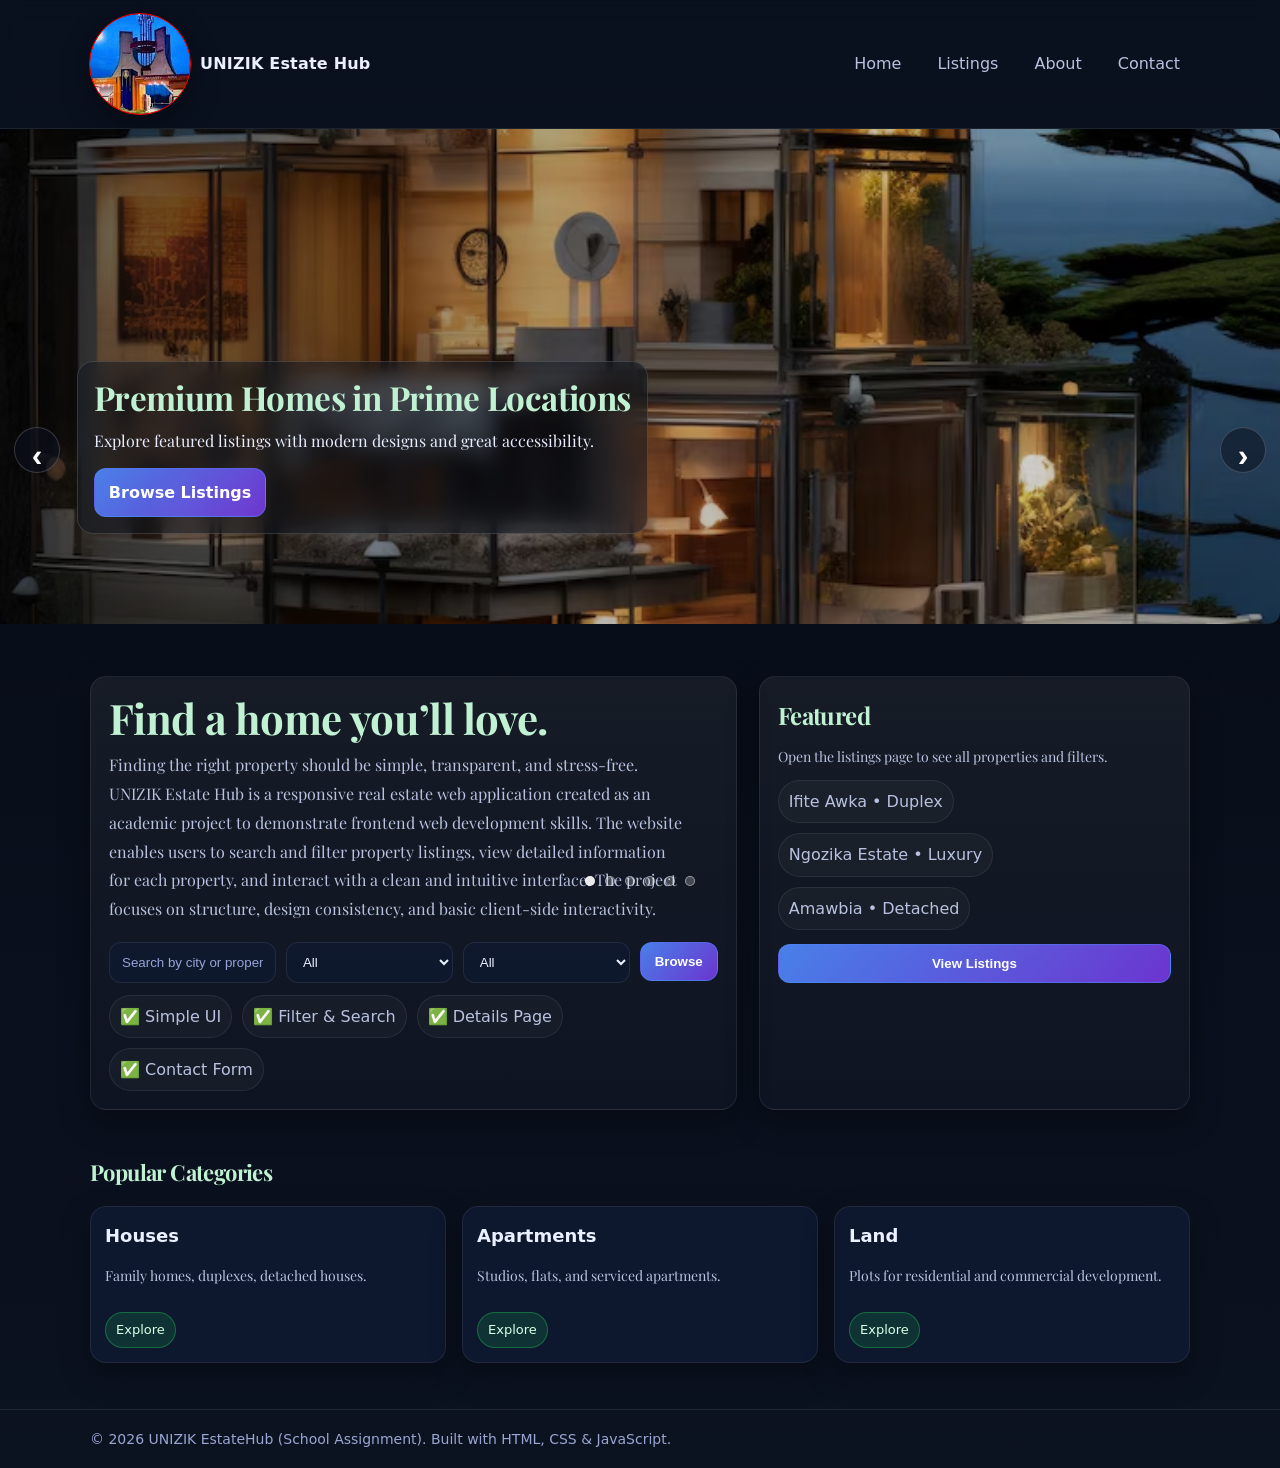
<file: index.html>
<!DOCTYPE html>
<html lang="en">

<head>
  <meta charset="UTF-8" />
  <meta name="viewport" content="width=device-width, initial-scale=1.0" />
  <title>Home | Real Estate</title>
  <link rel="preconnect" href="https://fonts.googleapis.com">
  <link rel="preconnect" href="https://fonts.gstatic.com" crossorigin>
  <link
    href="https://fonts.googleapis.com/css2?family=Inter:wght@400;500;600&family=Playfair+Display:wght@600;700&display=swap"
    rel="stylesheet">

  <link rel="stylesheet" href="assets/css/style.css" />
</head>

<body>
  <header class="navbar">
    <div class="container nav-inner">
  
      <a class="brand" href="index.html">
        <img src="assets/img/logo.png" alt="EstateHub Logo" class="logo-img">
        <span>UNIZIK Estate Hub</span>
      </a>
  
      <nav class="nav-links" id="navLinks">
        <a href="index.html">Home</a>
        <a href="listings.html">Listings</a>
        <a href="about.html">About</a>
        <a href="contact.html">Contact</a>
      </nav>
  
      <div class="hamburger" id="hamburger">
        <span></span>
        <span></span>
        <span></span>
      </div>
  
    </div> 
  </header>
  
  <!-- ✅ CAROUSEL START -->
<section class="hero-carousel" aria-label="Featured properties carousel">
  <div class="hero-carousel__track" id="heroTrack">

    <div class="hero-slide is-active">
      <img src="assets/img/slide5.jpg" alt="Featured property 1">
      <div class="hero-slide__content">
        <h2>Premium Homes in Prime Locations</h2>
        <p>Explore featured listings with modern designs and great accessibility.</p>
        <a href="listings.html" class="hero-cta">Browse Listings</a>
      </div>
    </div>

    <div class="hero-slide">
      <img src="assets/img/slide10.jpg" alt="Featured property 2">
      <div class="hero-slide__content">
        <h2>Comfortable Apartments for Modern Living</h2>
        <p>Discover well-designed apartments that combine comfort, functionality, and convenience. Ideal for professionals, small
        families, and anyone seeking a balanced urban lifestyle.</p>
        <a href="listings.html" class="hero-cta">View Apartments</a>
      </div>
    </div>

    <div class="hero-slide">
      <img src="assets/img/slide11.jpg" alt="Featured property 2">
      <div class="hero-slide__content">
        <h2>Well-Planned Apartments in Prime Areas</h2>
        <p>Our apartment listings feature thoughtfully planned spaces, secure environments, and easy access to essential amenities,
        making everyday living simple and efficient.</p>
        <a href="listings.html" class="hero-cta">View Apartments</a>
      </div>
    </div>

    <div class="hero-slide">
      <img src="assets/img/slide12.jpg" alt="Featured property 2">
      <div class="hero-slide__content">
        <h2>Stylish Apartments Built for Comfort</h2>
        <p>Explore contemporary apartments with spacious interiors, modern finishes, and excellent location advantages. Designed to
        meet both comfort and lifestyle needs.</p>
        <a href="listings.html" class="hero-cta">View Apartments</a>
      </div>
    </div>

    <div class="hero-slide">
      <img src="assets/img/slide13.jpg" alt="Featured property 2">
      <div class="hero-slide__content">
        <h2>Apartments That Fit Your Lifestyle</h2>
        <p>From compact studios to spacious flats, our apartments offer comfort, accessibility, and value in carefully selected
        locations</p>
        <a href="listings.html" class="hero-cta">View Apartments</a>
      </div>
    </div>

    <div class="hero-slide">
      <img src="assets/img/slide14.jpg" alt="Featured property 3">
      <div class="hero-slide__content">
        <h2>Smart Apartment Living Made Easy</h2>
        <p>Find apartments that offer the perfect blend of location, comfort, and affordability, tailored for modern city living.</p>
        <a href="listings.html" class="hero-cta">View Property</a>
      </div>
    </div>

  </div>

  <button class="hero-nav hero-prev" id="heroPrev" aria-label="Previous slide">‹</button>
  <button class="hero-nav hero-next" id="heroNext" aria-label="Next slide">›</button>

  <div class="hero-dots" id="heroDots" aria-label="Slide dots"></div>
</section>

  <!-- ✅ CAROUSEL END -->


  <main class="container hero">
    <div class="hero-grid">
      <div class="panel">
        <h1>Find a home you’ll love.</h1>
        <p>
          <p>
            Finding the right property should be simple, transparent, and stress-free. UNIZIK Estate Hub is a responsive real estate web application created as an academic
            project to demonstrate frontend web development skills. The website enables
            users to search and filter property listings, view detailed information for
            each property, and interact with a clean and intuitive interface. The project
            focuses on structure, design consistency, and basic client-side interactivity.
          </p>

        </p>

        <div class="searchbar">
          <input id="homeSearch" type="text" placeholder="Search by city or property name..." />
          <select id="homeType">
            <option>All</option>
            <option>House</option>
            <option>Apartment</option>
            <option>Land</option>
          </select>
          <select id="homeStatus">
            <option>All</option>
            <option>For Sale</option>
            <option>For Rent</option>
          </select>
          <a href="listings.html"><button>Browse</button></a>
        </div>

        <div class="badges">
          <span class="badge">✅ Simple UI</span>
          <span class="badge">✅ Filter & Search</span>
          <span class="badge">✅ Details Page</span>
          <span class="badge">✅ Contact Form</span>
        </div>
      </div>

      <div class="panel">
        <h2 style="margin:0 0 10px">Featured</h2>
        <p class="note">Open the listings page to see all properties and filters.</p>
        <div class="badges">
          <span class="badge">Ifite Awka • Duplex</span>
          <span class="badge">Ngozika Estate • Luxury</span>
          <span class="badge">Amawbia • Detached</span>
        </div>
        <div style="margin-top:14px">
          <a href="listings.html"><button style="width:100%">View Listings</button></a>
        </div>
      </div>
    </div>
  </main>

  <section class="section">
    <div class="container">
      <h2>Popular Categories</h2>
      <div class="grid">
        <div class="card">
          <div class="card-body">
            <div style="font-weight:800;font-size:18px">Houses</div>
            <p class="note">Family homes, duplexes, detached houses.</p>
            <a href="listings.html" class="tag">Explore</a>
          </div>
        </div>
        <div class="card">
          <div class="card-body">
            <div style="font-weight:800;font-size:18px">Apartments</div>
            <p class="note">Studios, flats, and serviced apartments.</p>
            <a href="listings.html" class="tag">Explore</a>
          </div>
        </div>
        <div class="card">
          <div class="card-body">
            <div style="font-weight:800;font-size:18px">Land</div>
            <p class="note">Plots for residential and commercial development.</p>
            <a href="listings.html" class="tag">Explore</a>
          </div>
        </div>
      </div>
    </div>
  </section>

  <footer class="footer">
    <div class="container">
      <small>© 2026 UNIZIK EstateHub (School Assignment). Built with HTML, CSS & JavaScript.</small>
    </div>
  </footer>


<script>
  // Home search → listings (safe guard added)
  const homeSearch = document.getElementById("homeSearch");
  const homeType = document.getElementById("homeType");
  const homeStatus = document.getElementById("homeStatus");
  const browseBtn = document.querySelector('a[href="listings.html"]');

  if (browseBtn) {
    browseBtn.addEventListener("click", () => {
      const q = encodeURIComponent(homeSearch?.value || "");
      const t = encodeURIComponent(homeType?.value || "All");
      const s = encodeURIComponent(homeStatus?.value || "All");
      browseBtn.href = `listings.html?q=${q}&type=${t}&status=${s}`;
    });
  }
</script>

<script src="assets/js/app.js"></script>

<!-- <script>
  // Hamburger menu
  const hamburger = document.getElementById("hamburger");
  const navLinks = document.getElementById("navLinks");

  if (hamburger && navLinks) {
    hamburger.addEventListener("click", () => {
      navLinks.classList.toggle("active");
    });
  }
</script> -->



</body>

</html>
</file>
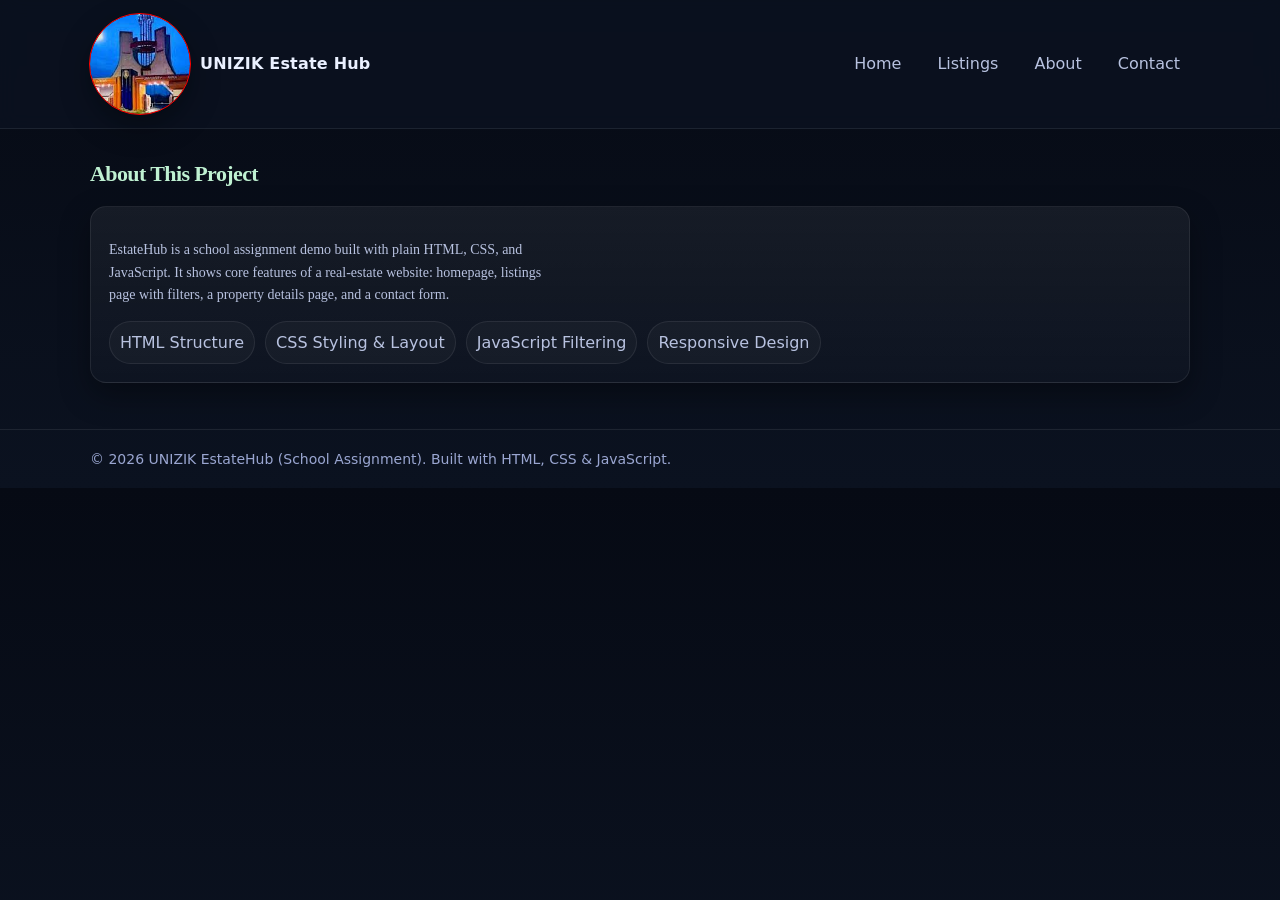
<file: about.html>
<!DOCTYPE html>
<html lang="en">
<head>
  <meta charset="UTF-8" />
  <meta name="viewport" content="width=device-width, initial-scale=1.0"/>
  <title>About | Real Estate</title>
  <link rel="stylesheet" href="assets/css/style.css" />
</head>
<body>
  <header class="navbar">
    <div class="container nav-inner">
  
      <a class="brand" href="about.html">
        <img src="assets/img/logo.png" alt="EstateHub Logo" class="logo-img">
        <span>UNIZIK Estate Hub</span>
      </a>
  
      <nav class="nav-links" id="navLinks">
        <a href="index.html">Home</a>
        <a href="listings.html">Listings</a>
        <a href="about.html">About</a>
        <a href="contact.html">Contact</a>
      </nav>
  
      <div class="hamburger" id="hamburger">
        <span></span>
        <span></span>
        <span></span>
      </div>
  
    </div>
  </header>

  <main class="container section">
    <h2>About This Project</h2>
    <div class="panel">
      <p class="note">
        EstateHub is a school assignment demo built with plain HTML, CSS, and JavaScript.
        It shows core features of a real-estate website: homepage, listings page with filters,
        a property details page, and a contact form.
      </p>

      <div class="badges">
        <span class="badge">HTML Structure</span>
        <span class="badge">CSS Styling & Layout</span>
        <span class="badge">JavaScript Filtering</span>
        <span class="badge">Responsive Design</span>
      </div>
    </div>
  </main>

  <footer class="footer">
    <div class="container">
      <small>© 2026 UNIZIK EstateHub (School Assignment). Built with HTML, CSS & JavaScript.</small>
    </div>
  </footer>
  <script src="assets/js/app.js"></script>

</body>
</html>
</file>
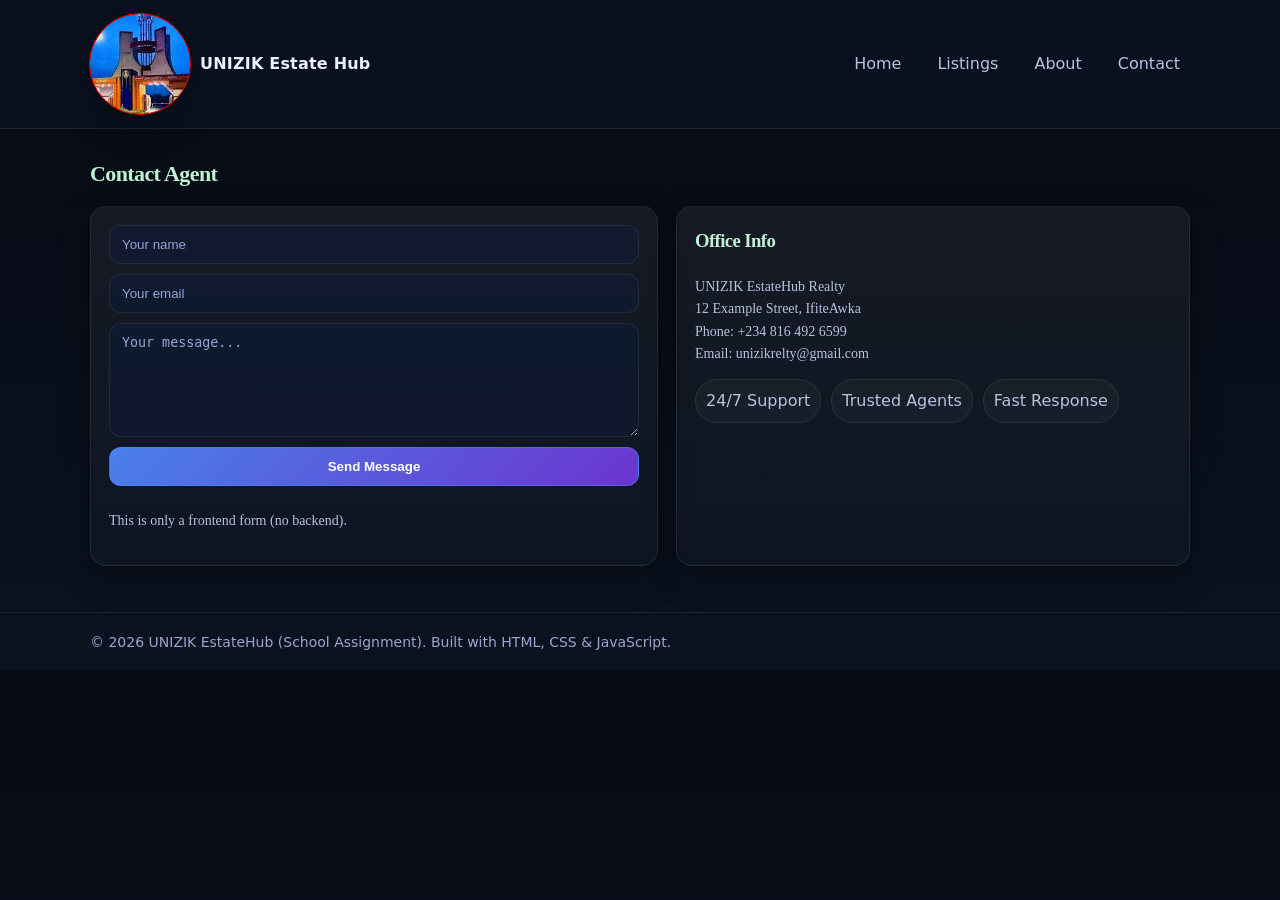
<file: contact.html>
<!DOCTYPE html>
<html lang="en">
<head>
  <meta charset="UTF-8" />
  <meta name="viewport" content="width=device-width, initial-scale=1.0"/>
  <title>Contact | Real Estate</title>
  <link rel="stylesheet" href="assets/css/style.css" />
</head>
<body>
  <header class="navbar">
    <div class="container nav-inner">
  
      <a class="brand" href="contact.html">
        <img src="assets/img/logo.png" alt="EstateHub Logo" class="logo-img">
        <span>UNIZIK Estate Hub</span>
      </a>
  
      <nav class="nav-links" id="navLinks">
        <a href="index.html">Home</a>
        <a href="listings.html">Listings</a>
        <a href="about.html">About</a>
        <a href="contact.html">Contact</a>
      </nav>
  
      <div class="hamburger" id="hamburger">
        <span></span>
        <span></span>
        <span></span>
      </div>
  
    </div>
  </header>

  <main class="container section">
    <h2>Contact Agent</h2>

    <div class="two-col">
      <div class="panel">
        <form id="contactForm" class="form">
          <input id="name" type="text" placeholder="Your name" />
          <input id="email" type="email" placeholder="Your email" />
          <textarea id="message" rows="6" placeholder="Your message..."></textarea>
          <button type="submit">Send Message</button>
          <p class="note">This is only a frontend form (no backend).</p>
        </form>
      </div>

      <div class="panel">
        <h3 style="margin-top:0">Office Info</h3>
        <p class="note">
          UNIZIK EstateHub Realty<br>
          12 Example Street, IfiteAwka<br>
          Phone: +234 816 492 6599<br>
          Email: unizikrelty@gmail.com
        </p>
        <div class="badges">
          <span class="badge">24/7 Support</span>
          <span class="badge">Trusted Agents</span>
          <span class="badge">Fast Response</span>
        </div>
      </div>
    </div>
  </main>

  <footer class="footer">
    <div class="container">
    <small>© 2026 UNIZIK EstateHub (School Assignment). Built with HTML, CSS & JavaScript.</small>
    </div>
  </footer>

  <script src="assets/js/app.js"></script>
</body>
</html>
</file>
<file: assets/css/style.css>
:root{
  --bg:#0b1220;
  --card:#0f1a33;
  --text:#eaf0ff;
  --muted:#b8c2e0;
  --brand:#4f8cff;
  --brand2:#22c55e;
  --line:rgba(255,255,255,.08);
  --shadow:0 12px 30px rgba(0,0,0,.35);
  --radius:16px;
}

*{
  box-sizing:border-box;
}
/* ===== TYPOGRAPHY SYSTEM ===== */

body {
  font-family: 'Inter', system-ui, -apple-system, Segoe UI, Roboto, sans-serif;
  font-size: 16px;
  line-height: 1.7;
  -webkit-font-smoothing: antialiased;
  -moz-osx-font-smoothing: grayscale;
}

/* Headings */
h1,
h2,
h3{
  font-family: 'Playfair Display', serif;
  letter-spacing: -0.6px;
  color: #bff1d2;
}

/* Paragraph text */
p {
  font-family: 'Playfair Display', serif;
  font-size: 16px;
  font-weight: 400;
  color: #b8c2e0;
  line-height: 1.8;
  max-width: 65ch;
  /* keeps text readable */
}

/* Small / muted text */
.note,
small {
  font-size: 14px;
  color: #9aa6d1;
  line-height: 1.6;
}
html,body{
  margin:0;
  padding:0;
  font-family:system-ui,-apple-system,Segoe UI,Roboto,Arial,sans-serif;
  background:linear-gradient(180deg,#060a14, #0b1220);
  color:var(--text)
}
a{
  color:inherit;
  text-decoration:none
}
img{
  max-width:100%;
  display:block;
  border-radius:12px
}

.container{
  width:min(1100px, 92%)
  ;margin:0 auto
}
.navbar{
  position:sticky;top:0;z-index:50;
  background:rgba(11,18,32,.85);
  border-bottom:1px solid var(--line);
  backdrop-filter: blur(10px);
}
.nav-inner{
  display:flex;
  align-items:center;
  justify-content:space-between;
  padding:14px 0
}
.brand{
  display:flex;
  align-items:center;
  gap:10px;
  font-weight:700;
  letter-spacing:.2px
}
.logo-img{
  width:100px;
  height:100px;
  border-radius:50%;
  object-fit:cover;
  outline: 1px solid red;
  box-shadow: var(--shadow);
}
.nav-links{
  display:flex;
  gap:16px;
  align-items:center
}
.nav-links a{
  padding:8px 10px;
  border-radius:10px;
  color:var(--muted)
}
.nav-links a:hover,.nav-links a.active{
  background:rgba(79,140,255,.12);
  color:var(--text)
}

.hero{
  padding:52px 0 18px
}
.hero-grid{
  display:grid;
  grid-template-columns:1.2fr .8fr;
  gap:22px;
  align-items:stretch
}
.hero h1{
  margin:0 0 10px;
  font-size:42px;
  line-height:1.1
}
.hero p{
  margin:0;
  color:var(--muted);
  max-width:58ch
}
.panel{
  background:linear-gradient(180deg, rgba(255,255,255,.06), rgba(255,255,255,.02));
  border:1px solid var(--line);
  border-radius:var(--radius);
  box-shadow: var(--shadow);
  padding:18px;
}

.searchbar{
  display:grid;
  grid-template-columns:1fr 1fr 1fr auto;
  gap:10px;
  margin-top:18px
}
input,select,textarea{
  width:100%;padding:11px 12px;border-radius:12px;
  border:1px solid var(--line);background:rgba(15,26,51,.7);color:var(--text);
  outline:none
}
input::placeholder,textarea::placeholder{color:#95a4d6}
button{
  padding:11px 14px;border-radius:12px;border:1px solid rgba(79,140,255,.45);
  background:linear-gradient(135deg, rgba(79,140,255,.9), rgba(124,58,237,.85));
  color:white;
  font-weight:600;
  cursor:pointer
}
button:hover{
  filter:brightness(1.05)
}

.badges{
  display:flex;
  flex-wrap:wrap;
  gap:10px;
  margin-top:12px
}
.badge{
  padding:7px 10px;
  border-radius:999px;
  border:1px solid var(--line);
  color:var(--muted);
  background:rgba(255,255,255,.03)
}

.section{
  padding:26px 0 46px}
.section h2{
  margin:0 0 14px;
  font-size:22px
}
.grid{
  display:grid;
  grid-template-columns:repeat(3,1fr);
  gap:16px
}
.card{
  background:rgba(15,26,51,.75);
  border:1px solid var(--line);
  border-radius:var(--radius);
  box-shadow: var(--shadow);
  overflow:hidden;
}
.card-body{
  padding:14px
}
.price{
  font-size:18px;
  font-weight:800
}
.meta{
  display:flex;
  gap:10px;
  flex-wrap:wrap;
  color:var(--muted);
  margin-top:6px;
  font-size:14px
}
.pill{
  padding:5px 9px;
  border:1px solid var(--line);
  border-radius:999px;
  background:rgba(255,255,255,.03)
}
.tag{
  display:inline-block;
  margin-top:10px;
  padding:6px 10px;
  border-radius:999px;
  background:rgba(34,197,94,.16);
  border:1px solid rgba(34,197,94,.4);
  color:#d9ffe6;
  font-size:13px
}

.footer{
  border-top:1px solid var(--line);
  padding:18px 0;
  color:var(--muted)
}
.footer small{
  display:block;
  line-height:1.6
}

.two-col{
  display:grid;
  grid-template-columns:1.05fr .95fr;
  gap:18px
}
.kv{
  display:grid;
  grid-template-columns:repeat(4,1fr);
  gap:10px;
  margin-top:12px
}
.kv .pill{
  padding:10px 12px;
  border-radius:14px
}

.form{
  display:grid;
  gap:10px
}
.note{
  color:var(--muted);
  font-size:14px
}

@media (max-width: 900px){
  .hero-grid,.two-col{grid-template-columns:1fr}
  .grid{grid-template-columns:repeat(2,1fr)}
  .searchbar{grid-template-columns:1fr 1fr; }
}
@media (max-width: 520px){
  .grid{grid-template-columns:1fr}
  .searchbar{grid-template-columns:1fr}
  .hero h1{font-size:34px}
}

@media (max-width: 768px) {
  .logo-img {
    width: 40px;
    height: 40px;
  }

  .brand span {
    font-size: 0.95rem;
  }
}

@media (max-width: 480px) {
  .logo-img {
    width: 32px;
    height: 32px;
  }

  .brand span {
    font-size: 0.85rem;
  }
}
/* ===== FULL-WIDTH HERO CAROUSEL ===== */
.hero-carousel {
  height: clamp(380px, 55vh, 620px);
}

.hero-carousel__track {
  height: 100%;
  position: relative;
}

.hero-slide {
  position: absolute;
  inset: 0;
  opacity: 0;
  transform: scale(1.02);
  transition: opacity 700ms ease, transform 900ms ease;
}

.hero-slide.is-active {
  opacity: 1;
  transform: scale(1);
  z-index: 1;
}

.hero-slide img {
  width: 100%;
  height: 100%;
  object-fit: cover;
  object-position: center;
}

/* dark overlay so text is readable */
.hero-slide::after {
  content: "";
  position: absolute;
  inset: 0;
  background: linear-gradient(90deg, rgba(0, 0, 0, .65), rgba(0, 0, 0, .25), rgba(0, 0, 0, .15));
  z-index: 2;
  pointer-events: none;
}

.hero-slide__content {
  position: absolute;
  z-index: 3;
  left: 6vw;
  bottom: 10vh;
  max-width: 620px;
  padding: 16px 16px;
  border-radius: 16px;
  border: 1px solid rgba(255, 255, 255, .14);
  background: rgba(11, 18, 32, .45);
  backdrop-filter: blur(10px);
}

.hero-slide__content h2 {
  margin: 0 0 10px;
  font-size: clamp(22px, 2.6vw, 38px);
  line-height: 1.15;
}

.hero-slide__content p {
  margin: 0 0 14px;
  color: #e7ecff;
  line-height: 1.7;
  max-width: 60ch;
}

.hero-cta {
  display: inline-block;
  padding: 10px 14px;
  border-radius: 12px;
  border: 1px solid rgba(79, 140, 255, .45);
  background: linear-gradient(135deg, rgba(79, 140, 255, .9), rgba(124, 58, 237, .85));
  color: #fff;
  font-weight: 700;
  text-decoration: none;
}

/* arrows */
.hero-nav {
  position: absolute;
  top: 50%;
  transform: translateY(-50%);
  width: 46px;
  height: 46px;
  border-radius: 999px;
  border: 1px solid rgba(255, 255, 255, .18);
  background: rgba(11, 18, 32, .55);
  color: #fff;
  font-size: 32px;
  line-height: 1;
  cursor: pointer;
  z-index: 5;
}

.hero-nav:hover {
  background: rgba(11, 18, 32, .75);
}

.hero-prev {
  left: 14px;
}

.hero-next {
  right: 14px;
}

/* dots */
.hero-dots {
  position: absolute;
  left: 50%;
  transform: translateX(-50%);
  bottom: 14px;
  display: flex;
  gap: 10px;
  z-index: 6;
}

.hero-dots button {
  width: 10px;
  height: 10px;
  border-radius: 999px;
  border: 1px solid rgba(255, 255, 255, .45);
  background: rgba(255, 255, 255, .22);
  cursor: pointer;
  padding: 0;
}

.hero-dots button.is-active {
  background: rgba(255, 255, 255, .9);
}


.hamburger {
  display: none;
  flex-direction: column;
  gap: 5px;
  cursor: pointer;
}

.hamburger span {
  width: 25px;
  height: 3px;
  background: #333;
  border-radius: 2px;
}

@media (max-width: 768px) {
  .hamburger {
    display: flex;
  }

  .nav-links {
    position: absolute;
    top: 100%;
    right: 0;
    background: #0b1220;
    width: 100%;
    display: none;
    flex-direction: column;
    align-items: center;
    padding: 15px 0;
    z-index: 1000;
  }

  .nav-links a {
    padding: 10px 0;
    width: 100%;
    text-align: center;
  }

  .nav-links.active {
    display: flex;
  }
}
@media (max-width: 520px) {
  .hero-carousel {
    height: 62vh;
    min-height: 360px;
  }

  .hero-slide__content {
    left: 12px;
    right: 12px;
    bottom: 18px;
    max-width: none;
  }
}
</file>
